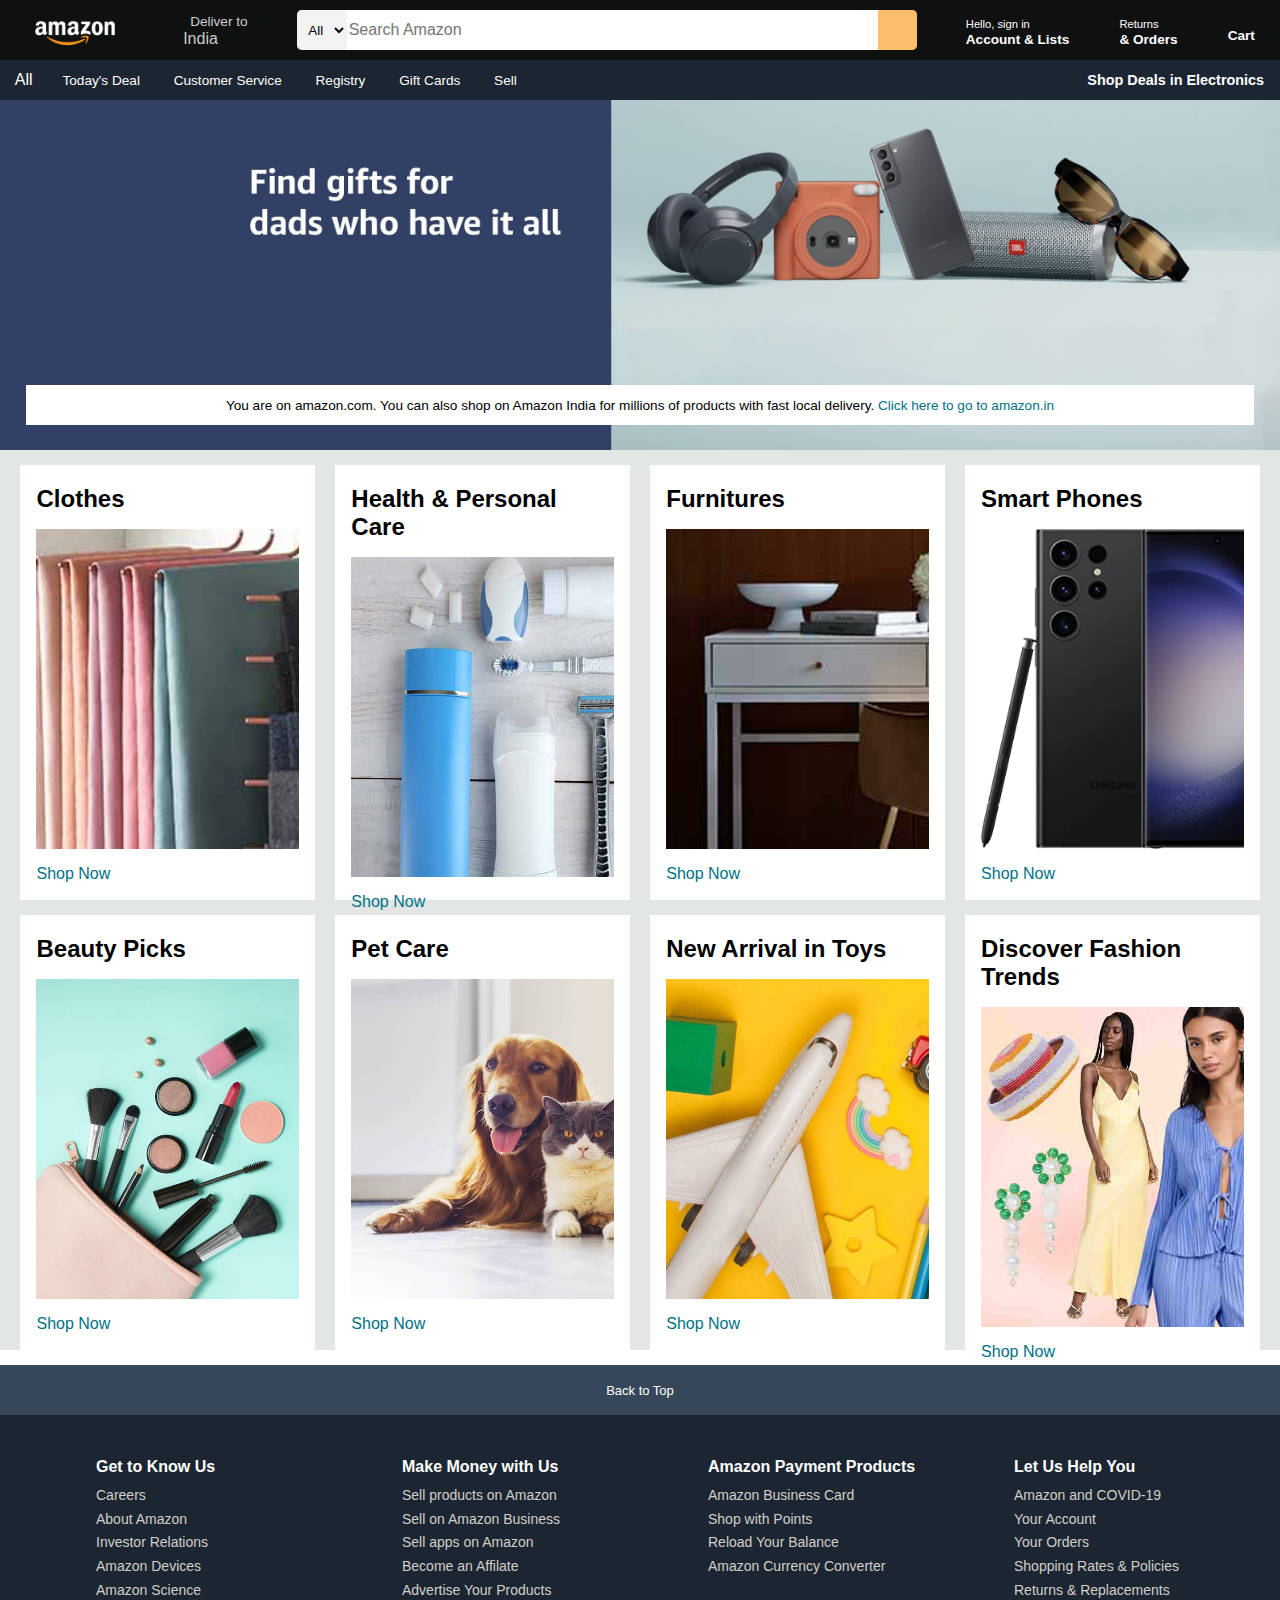
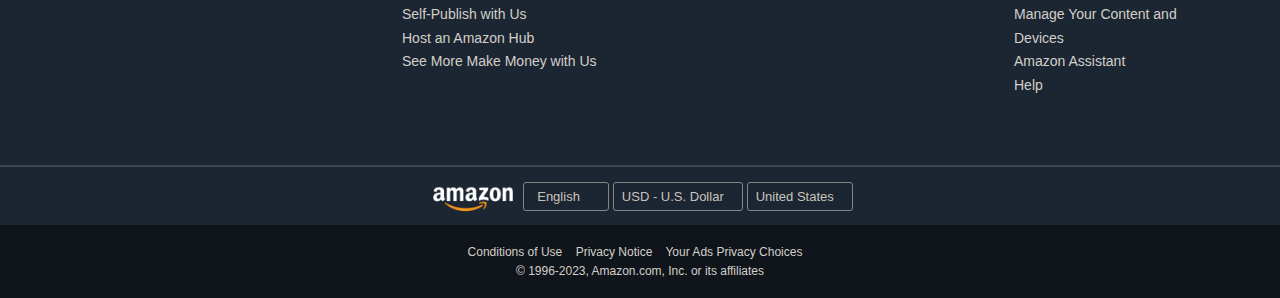
<file: index.html>
<!DOCTYPE html>
<html lang="en">
<head>
    <meta charset="UTF-8">
    <meta name="viewport" content="width=device-width, initial-scale=1.0">
    <title>Amazon</title>
    <link rel="stylesheet" href="https://cdnjs.cloudflare.com/ajax/libs/font-awesome/6.4.2/css/all.min.css" integrity="sha512-z3gLpd7yknf1YoNbCzqRKc4qyor8gaKU1qmn+CShxbuBusANI9QpRohGBreCFkKxLhei6S9CQXFEbbKuqLg0DA==" crossorigin="anonymous" referrerpolicy="no-referrer" />
    <link rel="stylesheet" href="style.css">
</head>
<body>
    <header>
        <div class="navbar">
            <a href="index.html">
                <div class="nav-logo border">
                    <div class="logo"></div>
                </div>
            </a>
                <div class="nav-address border">
                    <a href="deliver.html" class="add-first">Deliver to</a>
                    <div class="add-icon">
                        <a href="deliver.html" class="add-sec"><i class="fa-solid fa-location-dot"></i></a>
                        <a href="deliver.html" class="add-sec">India</a>
                    </div>
                </div>
            
            <div class="nav-search">
                <select class="search-select">
                    <option value="">All</option>
                    <option value="">Art & Craft</option>
                    <option value="">Computers</option>
                    <option value="">Electronics</option>
                    <option value="">Digital Music</option>
                    <option value="">Men's Fashion</option>
                    <option value="">Women's Fashion</option>
                    <option value="">Tools & Home improvements</option>
                    <option value="">Beauty and Personal Care</option>
                    <option value="">Toya and Games</option>
                    <option value="">Video Games</option>
                    <option value="">Software</option>
                    <option value="">Sports & Outdoors</option>
                </select>
                <input placeholder="Search Amazon" class="search-input">
                <div class="search-icon">
                    <i class="fa-solid fa-magnifying-glass"></i>
                </div>
            </div>
            <a href="accounts.html" class="sign-in">
                <div class="nav-signin border">
                    <p><span>Hello, sign in</span></p>
                    <p class="nav-sec">Account & Lists</p>
                </div>
            </a>
           <a href="orders.html" class="orders">
            <div class="nav-return border">
                <p><span>Returns</span></p>
                <p class="nav-sec">& Orders</p>
            </div>
           </a>
           <a href="cart.html" class="cart">
            <div class="nav-cart border">
                <i class="fa-solid fa-cart-arrow-down"></i>
                Cart
            </div>
           </a>
        </div>
        <div class="panel">
            <a href="#" class="cart">
                <div class="panel-all">
                    <i class="fa-solid fa-bars"></i>
                    All
                </div>
            </a>
            <div class="panel-opts">
                <a href="#" class="cart">Today's Deal</a>
                <a href="#"class="cart">Customer Service</a>
                <a href="#"class="cart">Registry</a>
                <a href="#"class="cart">Gift Cards</a>
                <a href="#"class="cart">Sell</a>
            </div>
            <div class="panel-deals border">
                <a href="#" class="cart">Shop Deals in Electronics</a>
            </div>
        </div>
    </header>

    <div class="hero-section">
        <div class="hero-msg">
            <p>You are on amazon.com. You can also shop on Amazon India for millions of products with fast local delivery. <a href="https://www.amazon.in/">Click here to go to amazon.in</a></p>
        </div>
    </div>
    <div class="shop-sec">
        <div class="box">
            <div class="box-content">
                <h2>Clothes</h2>
                <div class="box-img" style="background-image: url(box1_image.jpg);"></div>
                <a href="#">Shop Now</a>
            </div>
        </div>
        <div class="box">
            <div class="box-content">
                <h2>Health & Personal Care</h2>
                <div class="box-img" style="background-image: url(box2_image.jpg);"></div>
                <a href="#">Shop Now</a>
            </div>
        </div>
        <div class="box">
            <div class="box-content">
                <h2>Furnitures</h2>
                <div class="box-img" style="background-image: url(box3_image.jpg);"></div>
                <a href="#">Shop Now</a>
            </div>
        </div>
        <div class="box">
            <div class="box-content">
                <h2>Smart Phones</h2>
                <div class="box-img" style="background-image: url(box4_image.jpg);"></div>
                <a href="#">Shop Now</a>
            </div>
        </div>
        <div class="box">
            <div class="box-content">
                <h2>Beauty Picks</h2>
                <div class="box-img" style="background-image: url(box5_image.jpg);"></div>
                <a href="#">Shop Now</a>
            </div>
        </div>
        <div class="box">
            <div class="box-content">
                <h2>Pet Care</h2>
                <div class="box-img" style="background-image: url(box6_image.jpg);"></div>
                <a href="#">Shop Now</a>
            </div>
        </div>
        <div class="box">
            <div class="box-content">
                <h2>New Arrival in Toys</h2>
                <div class="box-img" style="background-image: url(box7_image.jpg);"></div>
                <a href="#">Shop Now</a>
            </div>
        </div>
        <div class="box">
            <div class="box-content">
                <h2>Discover Fashion Trends</h2>
                <div class="box-img" style="background-image: url(box8_image.jpg);"></div>
                <a href="#">Shop Now</a>
            </div>
        </div>
    </div>
    <footer>
        <div class="foot-panel1">
            <a href="index.html" class="cart">Back to Top</a>
        </div>
        <div class="foot-panel2">
            <ul>
                <p>Get to Know Us</p>
                    <a href="#">Careers</a>
                    <a href="#">About Amazon</a>
                    <a href="#">Investor Relations</a>
                    <a href="#">Amazon Devices</a>
                    <a href="#">Amazon Science</a>
            </ul>
            <ul>
                <p>Make Money with Us</p>
                <a href="#">Sell products on Amazon</a>
                <a href="#">Sell on Amazon Business</a>
                <a href="#">Sell apps on Amazon</a>
                <a href="#">Become an Affilate</a>
                <a href="#">Advertise Your Products</a>
                <a href="#">Self-Publish with Us</a>
                <a href="#">Host an Amazon Hub</a>
                <a href="#"><i class="fa-solid fa-caret-right"></i> See More Make Money with Us</a>
            </ul>
            <ul>
                <p>Amazon Payment Products</p>
                    <a href="#">Amazon Business Card</a>
                    <a href="#">Shop with Points</a>
                    <a href="#">Reload Your Balance</a>
                    <a href="#">Amazon Currency Converter</a>
            </ul>
            <ul>
                <p>Let Us Help You</p>
                    <a href="#">Amazon and COVID-19</a>
                    <a href="#">Your Account</a>
                    <a href="#">Your Orders</a>
                    <a href="#">Shopping Rates & Policies</a>
                    <a href="#">Returns & Replacements</a>
                    <a href="#">Manage Your Content and Devices</a>
                    <a href="#">Amazon Assistant</a>
                    <a href="#">Help</a>
            </ul>
        </div>
        
        <div class="foot-panel3">
            <a href="index.html">
                <div class="nav-logo">
                    <div class="logo logo1"></div>
                </div>
            </a>
            <div class="foot-language">
                <i class="fa-solid fa-globe globe"></i>
                English
                <i class="fa-solid fa-up-down arrow"></i>
            </div>
            <div class="foot-language">
                <i class="fa-solid fa-dollar-sign"></i>
                USD - U.S. Dollar
            </div>
            <div class="foot-language">
                United States
            </div>
        </div>
        <div class="foot-panel4">
            <div class="pages">
                <a href="#">Conditions of Use</a>
                <a href="#">Privacy Notice</a>
                <a href="#">Your Ads Privacy Choices</a>
            </div>
            <div class="copyright">
                © 1996-2023, Amazon.com, Inc. or its affiliates
            </div>
        </div>
    </footer>
</body>
</html>
</file>
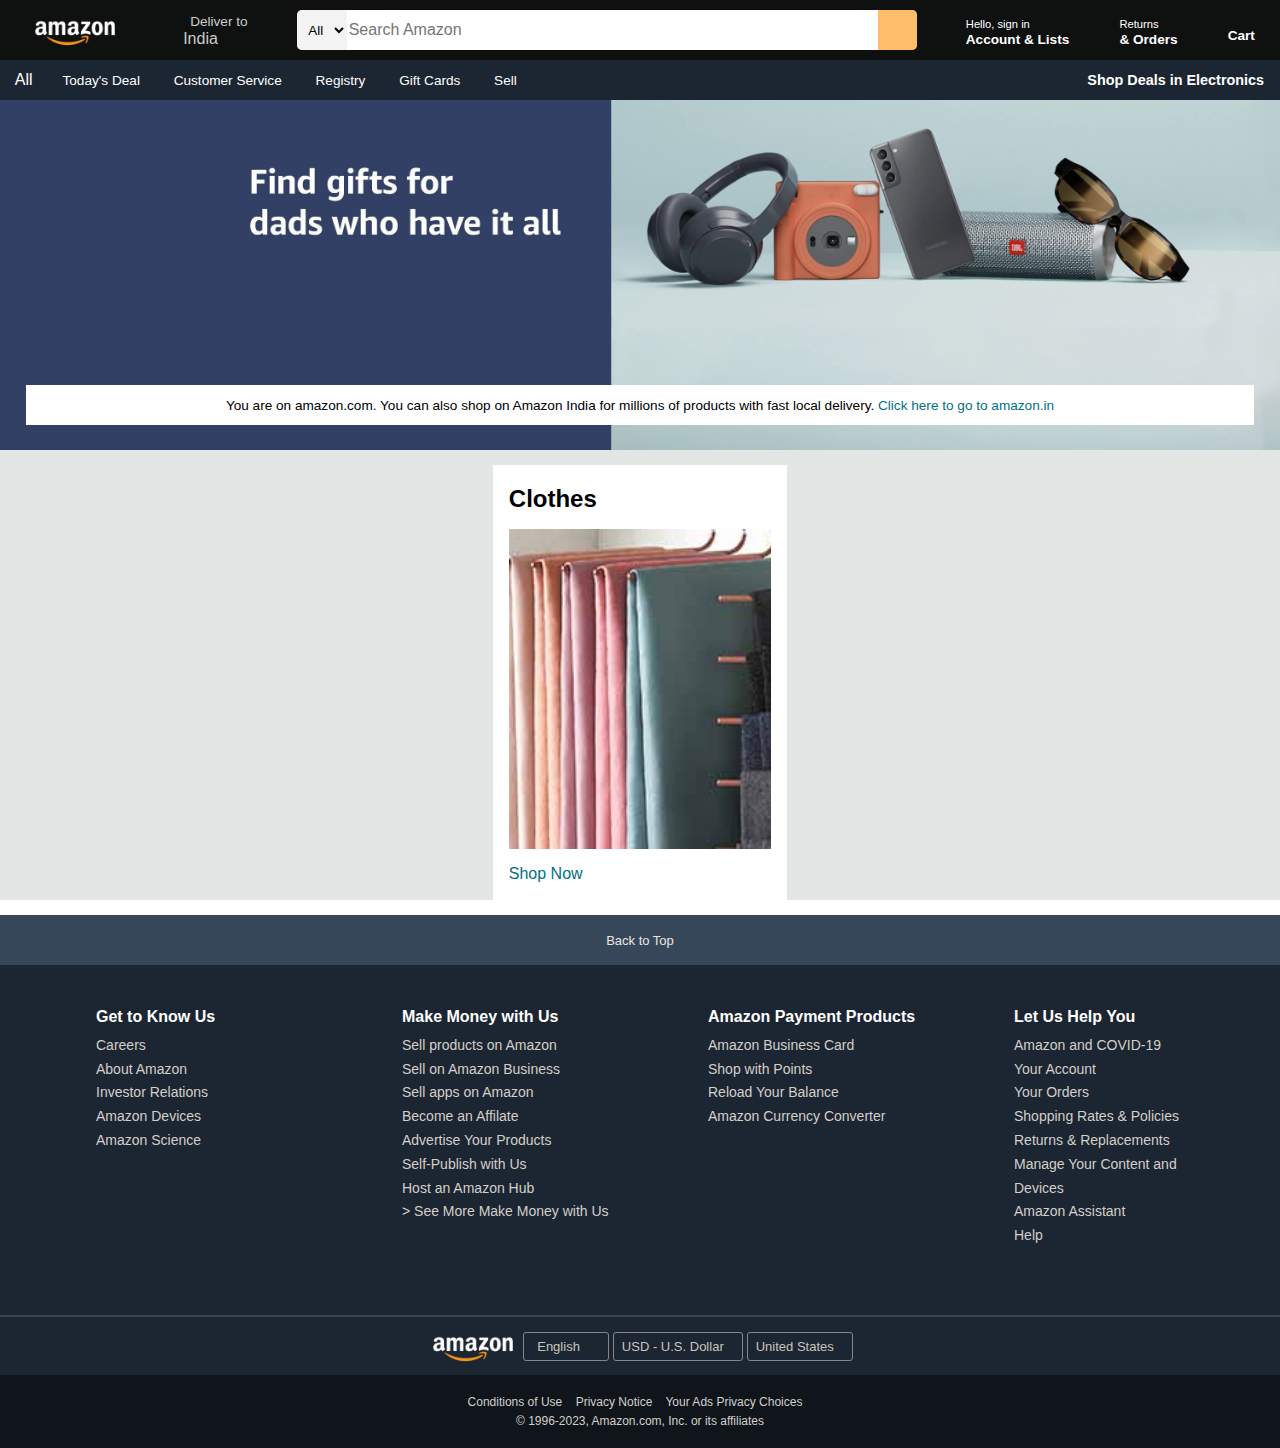
<file: accounts.html>
<!DOCTYPE html>
<html lang="en">
<head>
    <meta charset="UTF-8">
    <meta name="viewport" content="width=device-width, initial-scale=1.0">
    <title>Amazon</title>
    <link rel="stylesheet" href="https://cdnjs.cloudflare.com/ajax/libs/font-awesome/6.4.2/css/all.min.css" integrity="sha512-z3gLpd7yknf1YoNbCzqRKc4qyor8gaKU1qmn+CShxbuBusANI9QpRohGBreCFkKxLhei6S9CQXFEbbKuqLg0DA==" crossorigin="anonymous" referrerpolicy="no-referrer" />
    <link rel="stylesheet" href="style.css">
</head>
<body>
    <header>
        <div class="navbar">
            <a href="index.html">
                <div class="nav-logo border">
                    <div class="logo"></div>
                </div>
            </a>
                <div class="nav-address border">
                    <a href="deliver.html" class="add-first">Deliver to</a>
                    <div class="add-icon">
                        <a href="deliver.html" class="add-sec"><i class="fa-solid fa-location-dot"></i></a>
                        <a href="deliver.html" class="add-sec">India</a>
                    </div>
                </div>
            
            <div class="nav-search">
                <select class="search-select">
                    <option value="">All</option>
                    <option value="">Art & Craft</option>
                    <option value="">Computers</option>
                    <option value="">Electronics</option>
                    <option value="">Digital Music</option>
                    <option value="">Men's Fashion</option>
                    <option value="">Women's Fashion</option>
                    <option value="">Tools & Home improvements</option>
                    <option value="">Beauty and Personal Care</option>
                    <option value="">Toya and Games</option>
                    <option value="">Video Games</option>
                    <option value="">Software</option>
                    <option value="">Sports & Outdoors</option>
                </select>
                <input placeholder="Search Amazon" class="search-input">
                <div class="search-icon">
                    <i class="fa-solid fa-magnifying-glass"></i>
                </div>
            </div>
            <a href="accounts.html" class="sign-in">
                <div class="nav-signin border">
                    <p><span>Hello, sign in</span></p>
                    <p class="nav-sec">Account & Lists</p>
                </div>
            </a>
           <a href="orders.html" class="orders">
            <div class="nav-return border">
                <p><span>Returns</span></p>
                <p class="nav-sec">& Orders</p>
            </div>
           </a>
           <a href="cart.html" class="cart">
            <div class="nav-cart border">
                <i class="fa-solid fa-cart-arrow-down"></i>
                Cart
            </div>
           </a>
        </div>
        <div class="panel">
            <a href="#" class="cart">
                <div class="panel-all">
                    <i class="fa-solid fa-bars"></i>
                    All
                </div>
            </a>
            <div class="panel-opts">
                <a href="#" class="cart">Today's Deal</a>
                <a href="#"class="cart">Customer Service</a>
                <a href="#"class="cart">Registry</a>
                <a href="#"class="cart">Gift Cards</a>
                <a href="#"class="cart">Sell</a>
            </div>
            <div class="panel-deals border">
                <a href="#" class="cart">Shop Deals in Electronics</a>
            </div>
        </div>
    </header>

    <div class="hero-section">
        <div class="hero-msg">
            <p>You are on amazon.com. You can also shop on Amazon India for millions of products with fast local delivery. <a href="https://www.amazon.in/">Click here to go to amazon.in</a></p>
        </div>
    </div>
    <div class="shop-sec">
        <div class="box">
            <div class="box-content">
                <h2>Clothes</h2>
                <div class="box-img" style="background-image: url(box1_image.jpg);"></div>
                <a href="#">Shop Now</a>
            </div>
        </div>
        
    </div>
    <footer>
        <div class="foot-panel1">
            Back to Top
        </div>
        <div class="foot-panel2">
            <ul>
                <p>Get to Know Us</p>
                    <a href="#">Careers</a>
                    <a href="#">About Amazon</a>
                    <a href="#">Investor Relations</a>
                    <a href="#">Amazon Devices</a>
                    <a href="#">Amazon Science</a>
            </ul>
            <ul>
                <p>Make Money with Us</p>
                <a href="#">Sell products on Amazon</a>
                <a href="#">Sell on Amazon Business</a>
                <a href="#">Sell apps on Amazon</a>
                <a href="#">Become an Affilate</a>
                <a href="#">Advertise Your Products</a>
                <a href="#">Self-Publish with Us</a>
                <a href="#">Host an Amazon Hub</a>
                <a href="#">> See More Make Money with Us</a>
            </ul>
            <ul>
                <p>Amazon Payment Products</p>
                    <a href="#">Amazon Business Card</a>
                    <a href="#">Shop with Points</a>
                    <a href="#">Reload Your Balance</a>
                    <a href="#">Amazon Currency Converter</a>
            </ul>
            <ul>
                <p>Let Us Help You</p>
                    <a href="#">Amazon and COVID-19</a>
                    <a href="#">Your Account</a>
                    <a href="#">Your Orders</a>
                    <a href="#">Shopping Rates & Policies</a>
                    <a href="#">Returns & Replacements</a>
                    <a href="#">Manage Your Content and Devices</a>
                    <a href="#">Amazon Assistant</a>
                    <a href="#">Help</a>
            </ul>
        </div>
        
        <div class="foot-panel3">
            <a href="index.html">
                <div class="nav-logo">
                    <div class="logo logo1"></div>
                </div>
            </a>
            <div class="foot-language">
                <i class="fa-solid fa-globe globe"></i>
                English
                <i class="fa-solid fa-up-down arrow"></i>
            </div>
            <div class="foot-language">
                <i class="fa-solid fa-dollar-sign"></i>
                USD - U.S. Dollar
            </div>
            <div class="foot-language">
                United States
            </div>
        </div>
        <div class="foot-panel4">
            <div class="pages">
                <a href="#">Conditions of Use</a>
                <a href="#">Privacy Notice</a>
                <a href="#">Your Ads Privacy Choices</a>
            </div>
            <div class="copyright">
                © 1996-2023, Amazon.com, Inc. or its affiliates
            </div>
        </div>
    </footer>
</body>
</html>
</file>
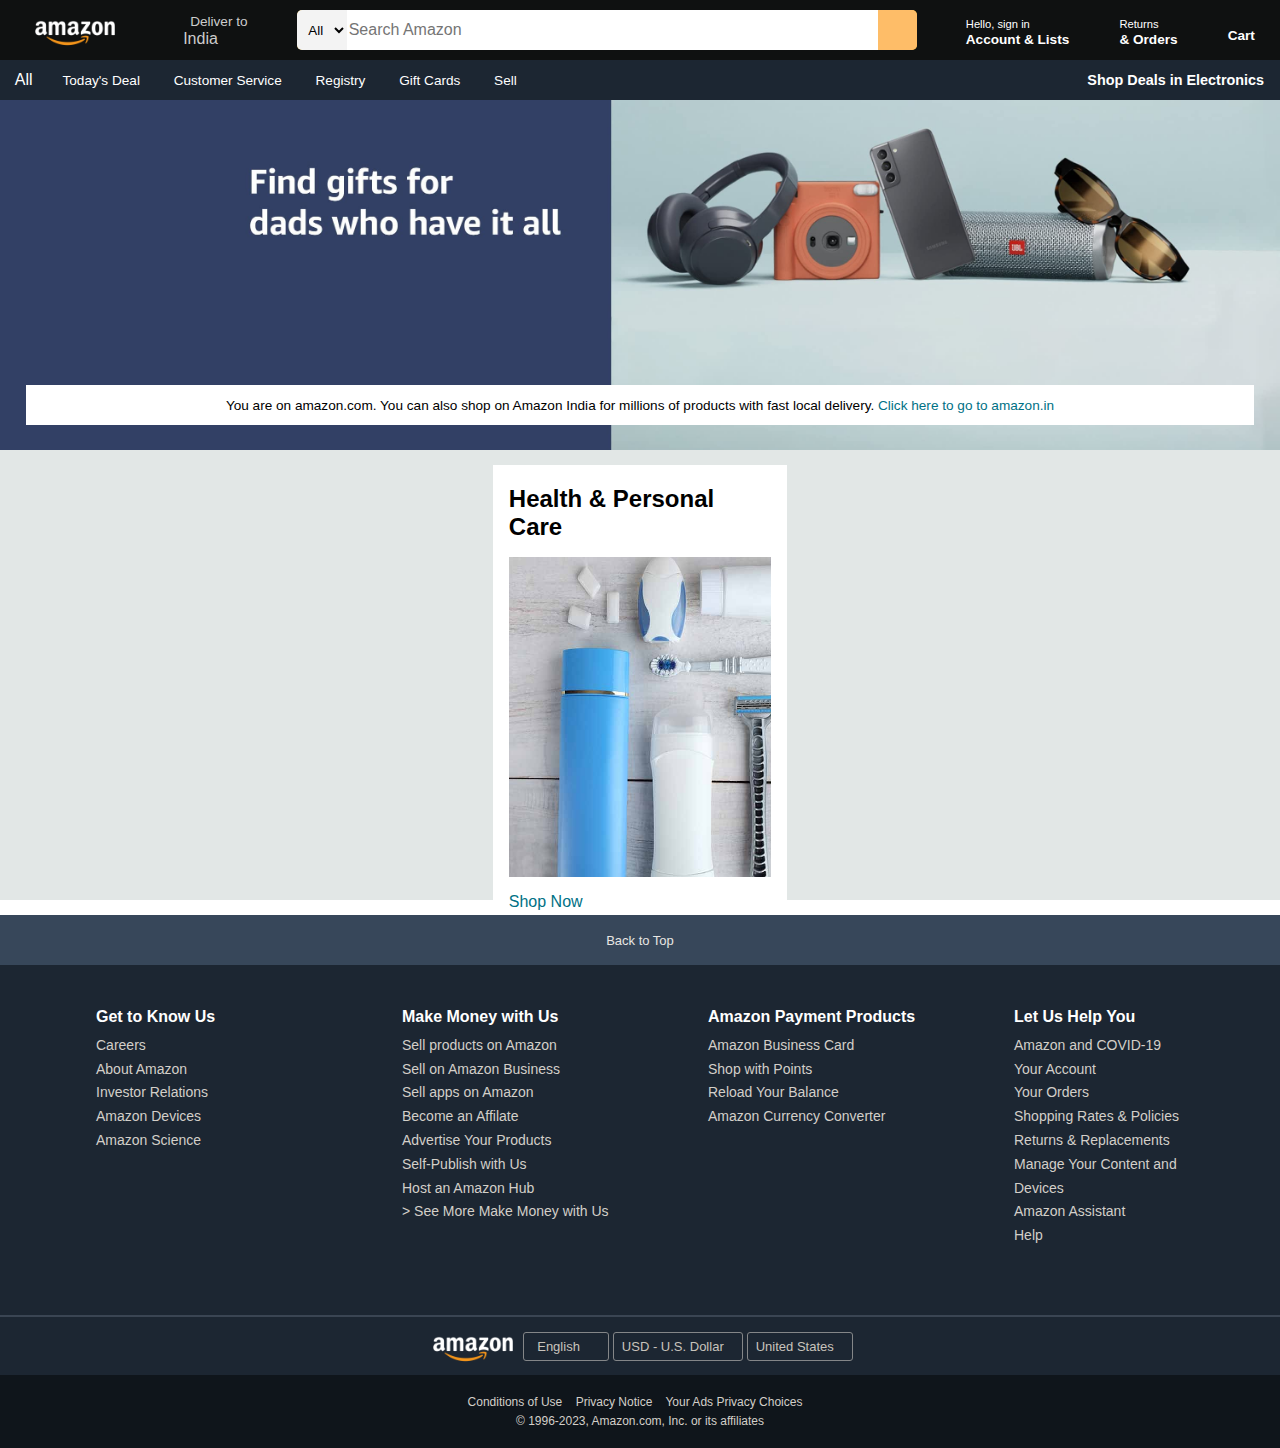
<file: cart.html>
<!DOCTYPE html>
<html lang="en">
<head>
    <meta charset="UTF-8">
    <meta name="viewport" content="width=device-width, initial-scale=1.0">
    <title>Amazon</title>
    <link rel="stylesheet" href="https://cdnjs.cloudflare.com/ajax/libs/font-awesome/6.4.2/css/all.min.css" integrity="sha512-z3gLpd7yknf1YoNbCzqRKc4qyor8gaKU1qmn+CShxbuBusANI9QpRohGBreCFkKxLhei6S9CQXFEbbKuqLg0DA==" crossorigin="anonymous" referrerpolicy="no-referrer" />
    <link rel="stylesheet" href="style.css">
</head>
<body>
    <header>
        <div class="navbar">
            <a href="index.html">
                <div class="nav-logo border">
                    <div class="logo"></div>
                </div>
            </a>
                <div class="nav-address border">
                    <a href="deliver.html" class="add-first">Deliver to</a>
                    <div class="add-icon">
                        <a href="deliver.html" class="add-sec"><i class="fa-solid fa-location-dot"></i></a>
                        <a href="deliver.html" class="add-sec">India</a>
                    </div>
                </div>
            
            <div class="nav-search">
                <select class="search-select">
                    <option value="">All</option>
                    <option value="">Art & Craft</option>
                    <option value="">Computers</option>
                    <option value="">Electronics</option>
                    <option value="">Digital Music</option>
                    <option value="">Men's Fashion</option>
                    <option value="">Women's Fashion</option>
                    <option value="">Tools & Home improvements</option>
                    <option value="">Beauty and Personal Care</option>
                    <option value="">Toya and Games</option>
                    <option value="">Video Games</option>
                    <option value="">Software</option>
                    <option value="">Sports & Outdoors</option>
                </select>
                <input placeholder="Search Amazon" class="search-input">
                <div class="search-icon">
                    <i class="fa-solid fa-magnifying-glass"></i>
                </div>
            </div>
            <a href="accounts.html" class="sign-in">
                <div class="nav-signin border">
                    <p><span>Hello, sign in</span></p>
                    <p class="nav-sec">Account & Lists</p>
                </div>
            </a>
           <a href="orders.html" class="orders">
            <div class="nav-return border">
                <p><span>Returns</span></p>
                <p class="nav-sec">& Orders</p>
            </div>
           </a>
           <a href="cart.html" class="cart">
            <div class="nav-cart border">
                <i class="fa-solid fa-cart-arrow-down"></i>
                Cart
            </div>
           </a>
        </div>
        <div class="panel">
            <a href="#" class="cart">
                <div class="panel-all">
                    <i class="fa-solid fa-bars"></i>
                    All
                </div>
            </a>
            <div class="panel-opts">
                <a href="#" class="cart">Today's Deal</a>
                <a href="#"class="cart">Customer Service</a>
                <a href="#"class="cart">Registry</a>
                <a href="#"class="cart">Gift Cards</a>
                <a href="#"class="cart">Sell</a>
            </div>
            <div class="panel-deals border">
                <a href="#" class="cart">Shop Deals in Electronics</a>
            </div>
        </div>
    </header>

    <div class="hero-section">
        <div class="hero-msg">
            <p>You are on amazon.com. You can also shop on Amazon India for millions of products with fast local delivery. <a href="https://www.amazon.in/">Click here to go to amazon.in</a></p>
        </div>
    </div>
    <div class="shop-sec">
        
        <div class="box">
            <div class="box-content">
                <h2>Health & Personal Care</h2>
                <div class="box-img" style="background-image: url(box2_image.jpg);"></div>
                <a href="#">Shop Now</a>
            </div>
        </div>
        
    </div>
    <footer>
        <div class="foot-panel1">
            Back to Top
        </div>
        <div class="foot-panel2">
            <ul>
                <p>Get to Know Us</p>
                    <a href="#">Careers</a>
                    <a href="#">About Amazon</a>
                    <a href="#">Investor Relations</a>
                    <a href="#">Amazon Devices</a>
                    <a href="#">Amazon Science</a>
            </ul>
            <ul>
                <p>Make Money with Us</p>
                <a href="#">Sell products on Amazon</a>
                <a href="#">Sell on Amazon Business</a>
                <a href="#">Sell apps on Amazon</a>
                <a href="#">Become an Affilate</a>
                <a href="#">Advertise Your Products</a>
                <a href="#">Self-Publish with Us</a>
                <a href="#">Host an Amazon Hub</a>
                <a href="#">> See More Make Money with Us</a>
            </ul>
            <ul>
                <p>Amazon Payment Products</p>
                    <a href="#">Amazon Business Card</a>
                    <a href="#">Shop with Points</a>
                    <a href="#">Reload Your Balance</a>
                    <a href="#">Amazon Currency Converter</a>
            </ul>
            <ul>
                <p>Let Us Help You</p>
                    <a href="#">Amazon and COVID-19</a>
                    <a href="#">Your Account</a>
                    <a href="#">Your Orders</a>
                    <a href="#">Shopping Rates & Policies</a>
                    <a href="#">Returns & Replacements</a>
                    <a href="#">Manage Your Content and Devices</a>
                    <a href="#">Amazon Assistant</a>
                    <a href="#">Help</a>
            </ul>
        </div>
        
        <div class="foot-panel3">
            <a href="index.html">
                <div class="nav-logo">
                    <div class="logo logo1"></div>
                </div>
            </a>
            <div class="foot-language">
                <i class="fa-solid fa-globe globe"></i>
                English
                <i class="fa-solid fa-up-down arrow"></i>
            </div>
            <div class="foot-language">
                <i class="fa-solid fa-dollar-sign"></i>
                USD - U.S. Dollar
            </div>
            <div class="foot-language">
                United States
            </div>
        </div>
        <div class="foot-panel4">
            <div class="pages">
                <a href="#">Conditions of Use</a>
                <a href="#">Privacy Notice</a>
                <a href="#">Your Ads Privacy Choices</a>
            </div>
            <div class="copyright">
                © 1996-2023, Amazon.com, Inc. or its affiliates
            </div>
        </div>
    </footer>
</body>
</html>
</file>
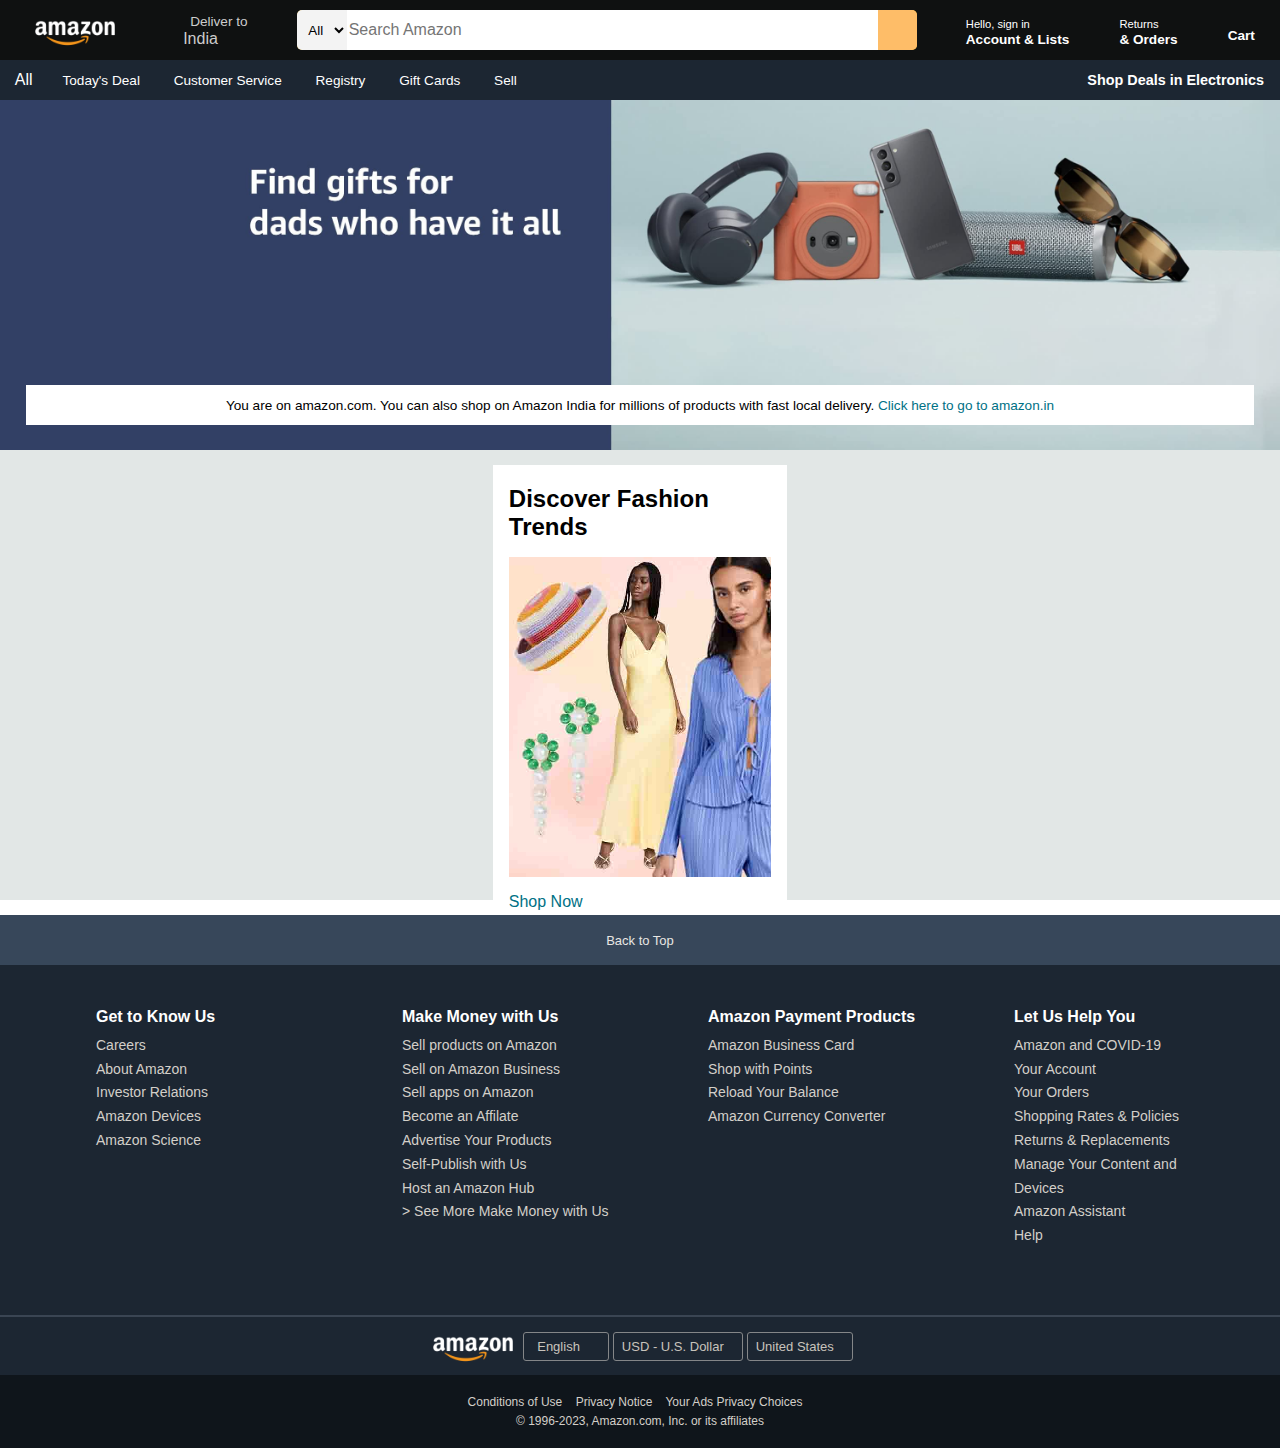
<file: deliver.html>
<!DOCTYPE html>
<html lang="en">
<head>
    <meta charset="UTF-8">
    <meta name="viewport" content="width=device-width, initial-scale=1.0">
    <title>Amazon</title>
    <link rel="stylesheet" href="https://cdnjs.cloudflare.com/ajax/libs/font-awesome/6.4.2/css/all.min.css" integrity="sha512-z3gLpd7yknf1YoNbCzqRKc4qyor8gaKU1qmn+CShxbuBusANI9QpRohGBreCFkKxLhei6S9CQXFEbbKuqLg0DA==" crossorigin="anonymous" referrerpolicy="no-referrer" />
    <link rel="stylesheet" href="style.css">
</head>
<body>
    <header>
        <div class="navbar">
            <a href="index.html">
                <div class="nav-logo border">
                    <div class="logo"></div>
                </div>
            </a>
                <div class="nav-address border">
                    <a href="deliver.html" class="add-first">Deliver to</a>
                    <div class="add-icon">
                        <a href="deliver.html" class="add-sec"><i class="fa-solid fa-location-dot"></i></a>
                        <a href="deliver.html" class="add-sec">India</a>
                    </div>
                </div>
            
            <div class="nav-search">
                <select class="search-select">
                    <option value="">All</option>
                    <option value="">Art & Craft</option>
                    <option value="">Computers</option>
                    <option value="">Electronics</option>
                    <option value="">Digital Music</option>
                    <option value="">Men's Fashion</option>
                    <option value="">Women's Fashion</option>
                    <option value="">Tools & Home improvements</option>
                    <option value="">Beauty and Personal Care</option>
                    <option value="">Toya and Games</option>
                    <option value="">Video Games</option>
                    <option value="">Software</option>
                    <option value="">Sports & Outdoors</option>
                </select>
                <input placeholder="Search Amazon" class="search-input">
                <div class="search-icon">
                    <i class="fa-solid fa-magnifying-glass"></i>
                </div>
            </div>
            <a href="accounts.html" class="sign-in">
                <div class="nav-signin border">
                    <p><span>Hello, sign in</span></p>
                    <p class="nav-sec">Account & Lists</p>
                </div>
            </a>
           <a href="orders.html" class="orders">
            <div class="nav-return border">
                <p><span>Returns</span></p>
                <p class="nav-sec">& Orders</p>
            </div>
           </a>
           <a href="cart.html" class="cart">
            <div class="nav-cart border">
                <i class="fa-solid fa-cart-arrow-down"></i>
                Cart
            </div>
           </a>
        </div>
        <div class="panel">
            <a href="#" class="cart">
                <div class="panel-all">
                    <i class="fa-solid fa-bars"></i>
                    All
                </div>
            </a>
            <div class="panel-opts">
                <a href="#" class="cart">Today's Deal</a>
                <a href="#"class="cart">Customer Service</a>
                <a href="#"class="cart">Registry</a>
                <a href="#"class="cart">Gift Cards</a>
                <a href="#"class="cart">Sell</a>
            </div>
            <div class="panel-deals border">
                <a href="#" class="cart">Shop Deals in Electronics</a>
            </div>
        </div>
    </header>

    <div class="hero-section">
        <div class="hero-msg">
            <p>You are on amazon.com. You can also shop on Amazon India for millions of products with fast local delivery. <a href="https://www.amazon.in/">Click here to go to amazon.in</a></p>
        </div>
    </div>
    <div class="shop-sec">
       
        <div class="box">
            <div class="box-content">
                <h2>Discover Fashion Trends</h2>
                <div class="box-img" style="background-image: url(box8_image.jpg);"></div>
                <a href="#">Shop Now</a>
            </div>
        </div>
    </div>
    <footer>
        <div class="foot-panel1">
            Back to Top
        </div>
        <div class="foot-panel2">
            <ul>
                <p>Get to Know Us</p>
                    <a href="#">Careers</a>
                    <a href="#">About Amazon</a>
                    <a href="#">Investor Relations</a>
                    <a href="#">Amazon Devices</a>
                    <a href="#">Amazon Science</a>
            </ul>
            <ul>
                <p>Make Money with Us</p>
                <a href="#">Sell products on Amazon</a>
                <a href="#">Sell on Amazon Business</a>
                <a href="#">Sell apps on Amazon</a>
                <a href="#">Become an Affilate</a>
                <a href="#">Advertise Your Products</a>
                <a href="#">Self-Publish with Us</a>
                <a href="#">Host an Amazon Hub</a>
                <a href="#">> See More Make Money with Us</a>
            </ul>
            <ul>
                <p>Amazon Payment Products</p>
                    <a href="#">Amazon Business Card</a>
                    <a href="#">Shop with Points</a>
                    <a href="#">Reload Your Balance</a>
                    <a href="#">Amazon Currency Converter</a>
            </ul>
            <ul>
                <p>Let Us Help You</p>
                    <a href="#">Amazon and COVID-19</a>
                    <a href="#">Your Account</a>
                    <a href="#">Your Orders</a>
                    <a href="#">Shopping Rates & Policies</a>
                    <a href="#">Returns & Replacements</a>
                    <a href="#">Manage Your Content and Devices</a>
                    <a href="#">Amazon Assistant</a>
                    <a href="#">Help</a>
            </ul>
        </div>
        
        <div class="foot-panel3">
            <a href="index.html">
                <div class="nav-logo">
                    <div class="logo logo1"></div>
                </div>
            </a>
            <div class="foot-language">
                <i class="fa-solid fa-globe globe"></i>
                English
                <i class="fa-solid fa-up-down arrow"></i>
            </div>
            <div class="foot-language">
                <i class="fa-solid fa-dollar-sign"></i>
                USD - U.S. Dollar
            </div>
            <div class="foot-language">
                United States
            </div>
        </div>
        <div class="foot-panel4">
            <div class="pages">
                <a href="#">Conditions of Use</a>
                <a href="#">Privacy Notice</a>
                <a href="#">Your Ads Privacy Choices</a>
            </div>
            <div class="copyright">
                © 1996-2023, Amazon.com, Inc. or its affiliates
            </div>
        </div>
    </footer>
</body>
</html>
</file>
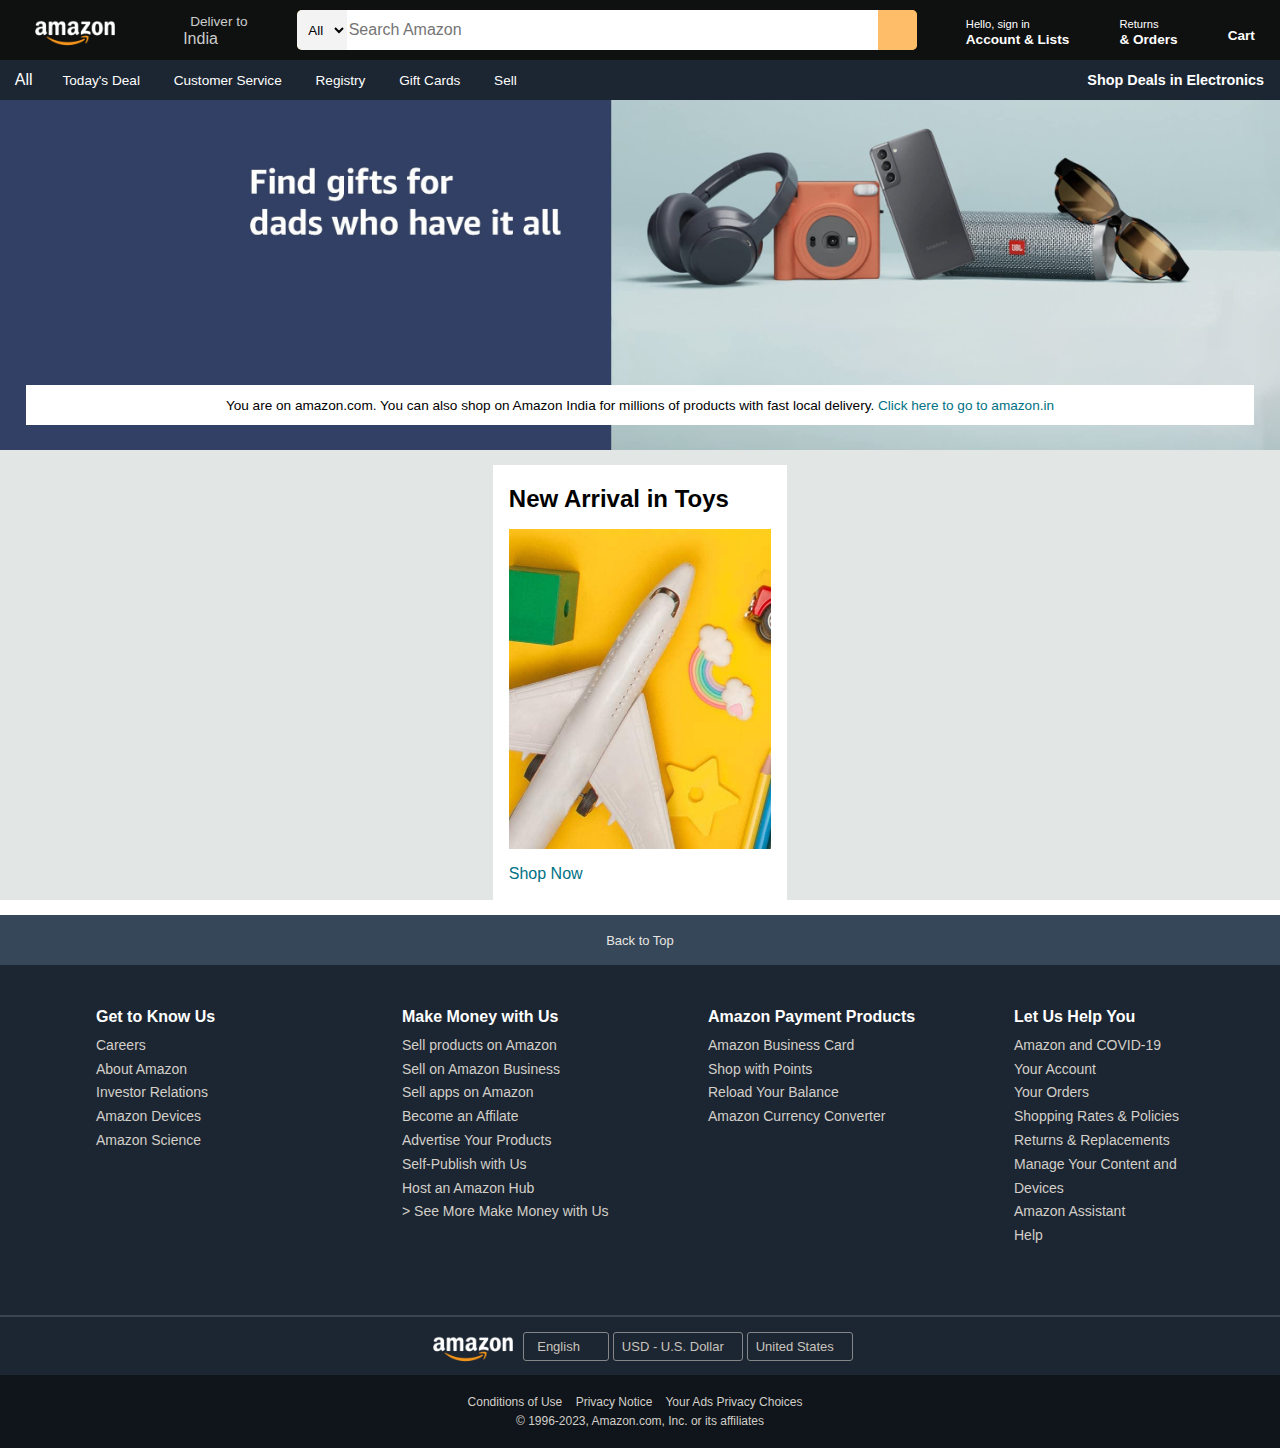
<file: orders.html>
<!DOCTYPE html>
<html lang="en">
<head>
    <meta charset="UTF-8">
    <meta name="viewport" content="width=device-width, initial-scale=1.0">
    <title>Amazon</title>
    <link rel="stylesheet" href="https://cdnjs.cloudflare.com/ajax/libs/font-awesome/6.4.2/css/all.min.css" integrity="sha512-z3gLpd7yknf1YoNbCzqRKc4qyor8gaKU1qmn+CShxbuBusANI9QpRohGBreCFkKxLhei6S9CQXFEbbKuqLg0DA==" crossorigin="anonymous" referrerpolicy="no-referrer" />
    <link rel="stylesheet" href="style.css">
</head>
<body>
    <header>
        <div class="navbar">
            <a href="index.html">
                <div class="nav-logo border">
                    <div class="logo"></div>
                </div>
            </a>
                <div class="nav-address border">
                    <a href="deliver.html" class="add-first">Deliver to</a>
                    <div class="add-icon">
                        <a href="deliver.html" class="add-sec"><i class="fa-solid fa-location-dot"></i></a>
                        <a href="deliver.html" class="add-sec">India</a>
                    </div>
                </div>
            
            <div class="nav-search">
                <select class="search-select">
                    <option value="">All</option>
                    <option value="">Art & Craft</option>
                    <option value="">Computers</option>
                    <option value="">Electronics</option>
                    <option value="">Digital Music</option>
                    <option value="">Men's Fashion</option>
                    <option value="">Women's Fashion</option>
                    <option value="">Tools & Home improvements</option>
                    <option value="">Beauty and Personal Care</option>
                    <option value="">Toya and Games</option>
                    <option value="">Video Games</option>
                    <option value="">Software</option>
                    <option value="">Sports & Outdoors</option>
                </select>
                <input placeholder="Search Amazon" class="search-input">
                <div class="search-icon">
                    <i class="fa-solid fa-magnifying-glass"></i>
                </div>
            </div>
            <a href="accounts.html" class="sign-in">
                <div class="nav-signin border">
                    <p><span>Hello, sign in</span></p>
                    <p class="nav-sec">Account & Lists</p>
                </div>
            </a>
           <a href="orders.html" class="orders">
            <div class="nav-return border">
                <p><span>Returns</span></p>
                <p class="nav-sec">& Orders</p>
            </div>
           </a>
           <a href="cart.html" class="cart">
            <div class="nav-cart border">
                <i class="fa-solid fa-cart-arrow-down"></i>
                Cart
            </div>
           </a>
        </div>
        <div class="panel">
            <a href="#" class="cart">
                <div class="panel-all">
                    <i class="fa-solid fa-bars"></i>
                    All
                </div>
            </a>
            <div class="panel-opts">
                <a href="#" class="cart">Today's Deal</a>
                <a href="#"class="cart">Customer Service</a>
                <a href="#"class="cart">Registry</a>
                <a href="#"class="cart">Gift Cards</a>
                <a href="#"class="cart">Sell</a>
            </div>
            <div class="panel-deals border">
                <a href="#" class="cart">Shop Deals in Electronics</a>
            </div>
        </div>
    </header>

    <div class="hero-section">
        <div class="hero-msg">
            <p>You are on amazon.com. You can also shop on Amazon India for millions of products with fast local delivery. <a href="https://www.amazon.in/">Click here to go to amazon.in</a></p>
        </div>
    </div>
    <div class="shop-sec">
        
        <div class="box">
            <div class="box-content">
                <h2>New Arrival in Toys</h2>
                <div class="box-img" style="background-image: url(box7_image.jpg);"></div>
                <a href="#">Shop Now</a>
            </div>
        </div>
        
    </div>
    <footer>
        <div class="foot-panel1">
            Back to Top
        </div>
        <div class="foot-panel2">
            <ul>
                <p>Get to Know Us</p>
                    <a href="#">Careers</a>
                    <a href="#">About Amazon</a>
                    <a href="#">Investor Relations</a>
                    <a href="#">Amazon Devices</a>
                    <a href="#">Amazon Science</a>
            </ul>
            <ul>
                <p>Make Money with Us</p>
                <a href="#">Sell products on Amazon</a>
                <a href="#">Sell on Amazon Business</a>
                <a href="#">Sell apps on Amazon</a>
                <a href="#">Become an Affilate</a>
                <a href="#">Advertise Your Products</a>
                <a href="#">Self-Publish with Us</a>
                <a href="#">Host an Amazon Hub</a>
                <a href="#">> See More Make Money with Us</a>
            </ul>
            <ul>
                <p>Amazon Payment Products</p>
                    <a href="#">Amazon Business Card</a>
                    <a href="#">Shop with Points</a>
                    <a href="#">Reload Your Balance</a>
                    <a href="#">Amazon Currency Converter</a>
            </ul>
            <ul>
                <p>Let Us Help You</p>
                    <a href="#">Amazon and COVID-19</a>
                    <a href="#">Your Account</a>
                    <a href="#">Your Orders</a>
                    <a href="#">Shopping Rates & Policies</a>
                    <a href="#">Returns & Replacements</a>
                    <a href="#">Manage Your Content and Devices</a>
                    <a href="#">Amazon Assistant</a>
                    <a href="#">Help</a>
            </ul>
        </div>
        
        <div class="foot-panel3">
            <a href="index.html">
                <div class="nav-logo">
                    <div class="logo logo1"></div>
                </div>
            </a>
            <div class="foot-language">
                <i class="fa-solid fa-globe globe"></i>
                English
                <i class="fa-solid fa-up-down arrow"></i>
            </div>
            <div class="foot-language">
                <i class="fa-solid fa-dollar-sign"></i>
                USD - U.S. Dollar
            </div>
            <div class="foot-language">
                United States
            </div>
        </div>
        <div class="foot-panel4">
            <div class="pages">
                <a href="#">Conditions of Use</a>
                <a href="#">Privacy Notice</a>
                <a href="#">Your Ads Privacy Choices</a>
            </div>
            <div class="copyright">
                © 1996-2023, Amazon.com, Inc. or its affiliates
            </div>
        </div>
    </footer>
</body>
</html>
</file>
<file: style.css>
*{
    margin: 0;
    font-family: Arial;
    border: border-box;
    
}
.navbar{
    height: 60px;
    background-color: #0f1111;
    color: white;
    display: flex;
    align-items: center ;
    justify-content: space-around;
}
.nav-logo{
    height: 50px;
    width: 100px;
}
.logo{
    background-image: url(amazon_logo.png);
    background-size: cover;
    height: 50px;
    width: 100%;
}

.border{
    border: 1.5px solid transparent;
}
.border:hover{
    border: 1.5px solid white;
}
/* box2 */
.add-first{
    color: #cccccc;
    text-decoration: none;
    font-size: 0.85rem;
    margin-left: 15px;
}

.add-first:hover{
    text-decoration: none;
}
.add-sec:hover{
    text-decoration: none;
}
.add-sec{
    /* font-size: 14px; */
    font-size: 1rem;
    margin-left: 4px;
    text-decoration: none;
    color: #cccccc;
}
.add-icon{
    display: flex;
    align-items: center;
}
/* box3 */
.nav-search{
    display: flex;
    background-color: goldenrod;
    width: 620px;
    height: 40px;
    border-radius: 5px;
    justify-content: space-evenly;
}

.nav-search:hover{
    border: 2px solid orange;
}
.search-select{
    background-color: #f3f3f3;
    width: 50px;
    text-align: center;
    border-top-left-radius: 5px;
    border-bottom-left-radius: 5px;
    border: none;
}

.search-input{
    width: 100%;
    font-size: 1rem;
    border: none;
}
.search-icon{
    width: 45px;
    display: flex;
    justify-content: center;
    align-items: center;
    font-size: 1.2rem;
    background-color: #febd68;
    border-top-right-radius: 5px;
    border-bottom-right-radius: 5px;
    color: #0f1111;
}

/* box4 */
.sign-in{
    text-decoration: none;
    color: white;
}
.sign-in:hover{
    text-decoration: none;
}
span{
    font-size: 0.7rem;
}
.nav-sec{
    font-size: 0.85rem;
    font-weight: 700;
}
/* box5 */
.orders{
    text-decoration: none;
    color: white;
}
.orders:hover{
    text-decoration: none;
}
/* box6 */
.nav-cart i{
    font-size: 30px;
}
.nav-cart{
    font-size: 0.85rem;
    font-weight: 700;
}

.cart{
    text-decoration: none;
    color: white;
}
.cart:hover{
    text-decoration: none;
}

/* panel */
.panel{
    background-color: #1c2632;
    color: white;
    height: 40px;
    display: flex;
    justify-content: space-evenly;
    align-items: center;
}

.panel-opts{
    width: 80%;
    font-size: 0.85rem;
}
.panel-opts a{
    display: inline;
    margin: 15px;
}
.panel-deals{
    font-size: 0.9rem;
    font-weight: 700;
    height: 40px;
    display: flex;
    justify-content: center;
    align-items: center;
}

/* hero section */
.hero-section{
    background-image: url(hero_image.jpg);
    background-size: cover;
    height: 350px;
    display: flex;
    justify-content: center;
    align-items: flex-end;
}

.hero-msg{
    background-color: white;
    color: black;
    height: 40px;
    width: 96%;
    display: flex;
    justify-content: center;
    align-items: center;
    font-size: 0.85rem;
    margin-bottom: 25px;
}

.hero-msg a{
    color: #007185;
    text-decoration: none;
}


/* shop section */

.shop-sec{
    display: flex;
    flex-wrap: wrap;
    justify-content: space-evenly;
    background-color: #e2e7e6;
}
.box{
    /* border: 2px solid black; */
    height: 400px;
    width: 23%;
    background-color: white;
    padding: 20px 0px 15px;
    margin-top: 15px;
}

.box-img{
    height: 320px;
    background-size: cover;
    /* background-repeat: no-repeat; */
    margin-top: 1rem;
    margin-bottom: 1rem;
}
.box-content{
    margin-left: 1rem;
    margin-right: 1rem;
}

.box-content a{
    color: #007185;
    text-decoration: none;
}
.box-content a:hover{
    color: red;
}

/* Fotter1 */
footer{
    margin-top: 15px;
}
.foot-panel1{
    background-color: #37475a;
    color: #e8e6e3;
    font-size: 13px;
    height: 50px;
    display: flex;
    justify-content: center;
    align-items: center;
}

.foot-panel2{
    background-color: #1c2632;
    color: #d3cfc9;
    display: flex;
    font-size: 14px;
    height: 350px;
    justify-content: space-evenly;
    line-height: 170%;
}

ul{
    margin-top: 40px;
    margin-bottom: 40px;
    width: 210px;
}
ul a{
    display: block;
    text-decoration: none;
    color: #d3cfc9;
    font-size: 14px;
}

a:hover{
    text-decoration: underline;
}

ul p{
    font-size: 16px;
    color: white;
    font-weight: bold;
    padding-bottom: 5px;
}


.foot-panel3{
    background-color: #1c2632;
    display: flex;
    justify-content: center;
    align-items: center;
    height: 58px;
    color: #c8c3bc;
    border-top: 2px solid #3a4553;
}

.foot-language{
    border: 1px solid #848688;
    border-radius: 3px;
    padding: 6px 18px 6px 8px;
    font-size: 13px;
    margin-right: 4px;
    display: inline-block;  
}
.globe{
    padding-right: 5px;
}
.arrow{
    padding-left: 10px;
    padding-right: 0px;
}

.foot-panel4{
    background-color: rgb(15, 21, 27);
    color: #d3cfc9;
    text-align: center;
    padding-top: 20px;
    padding-bottom: 20px;
    font-size: 12px;
}
.pages a{
    text-decoration: none;
    color: #d3cfc9;
    padding-right: 10px;

}
.copyright{
    padding-top: 5px;
}

.pages a:hover{
    text-decoration: underline;
}
</file>
